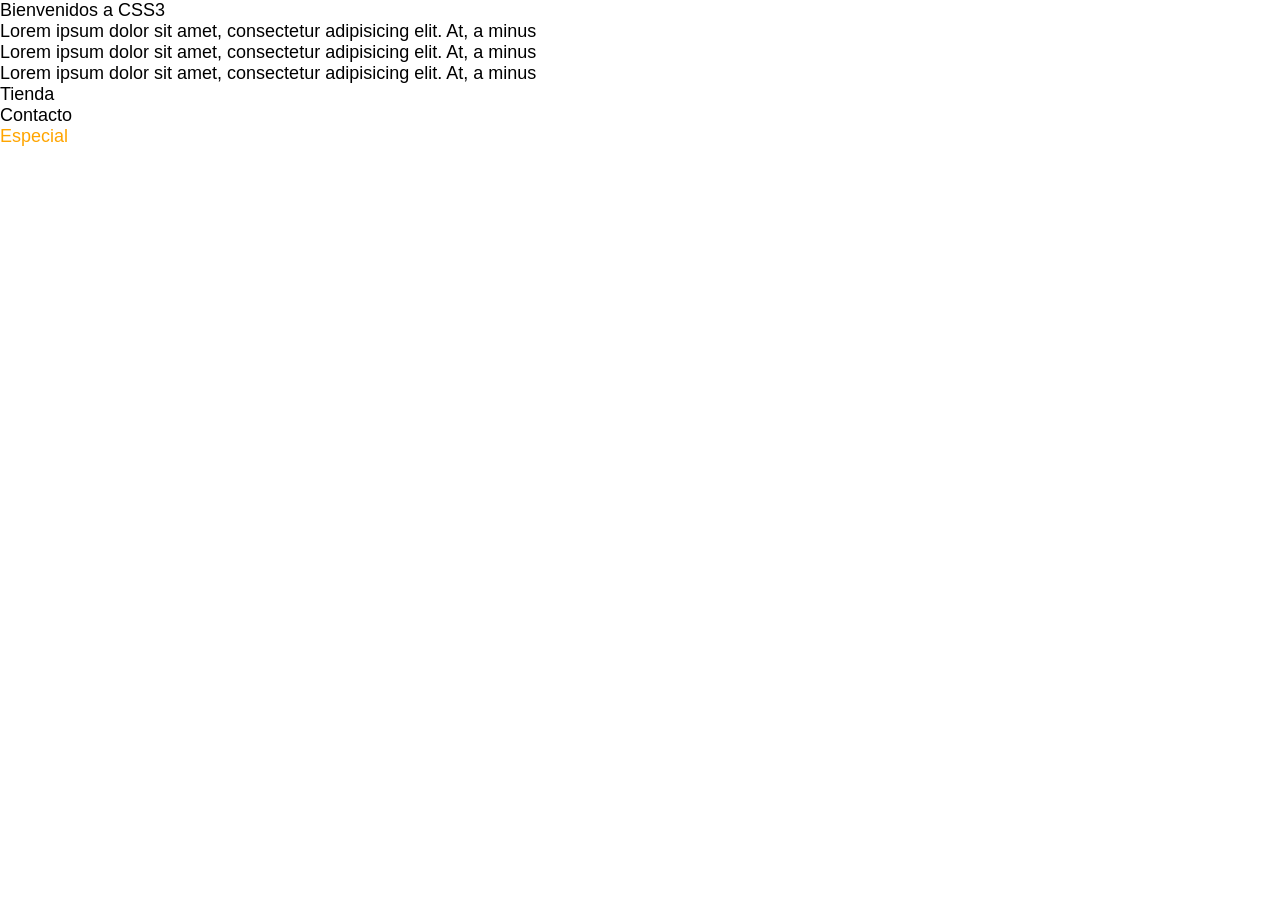
<file: CSS/16_06_2026/index.html>
<!doctype html>
<html lang="en">
	<head>
		<meta charset="UTF-8" />
		<meta name="viewport" content="width=device-width, initial-scale=1.0" />
		<link rel="stylesheet" href="style.css" />
		<title>Document</title>
	</head>
	<body>
		<h1 id="titulo">Bienvenidos a CSS3</h1>
		<p class="parrafo">
			Lorem ipsum dolor sit amet, consectetur adipisicing elit. At, a minus
		</p>
		<p>Lorem ipsum dolor sit amet, consectetur adipisicing elit. At, a minus</p>
		<p class="parrafo">
			Lorem ipsum dolor sit amet, consectetur adipisicing elit. At, a minus
		</p>
		<section>
			<h2 class="parrafo">Tienda</h2>
		</section>
		<section>
			<h2>Contacto</h2>
		</section>
		<h3 class="especial" id="especial" style="color: orange">Especial</h3>
	</body>
</html>
</file>
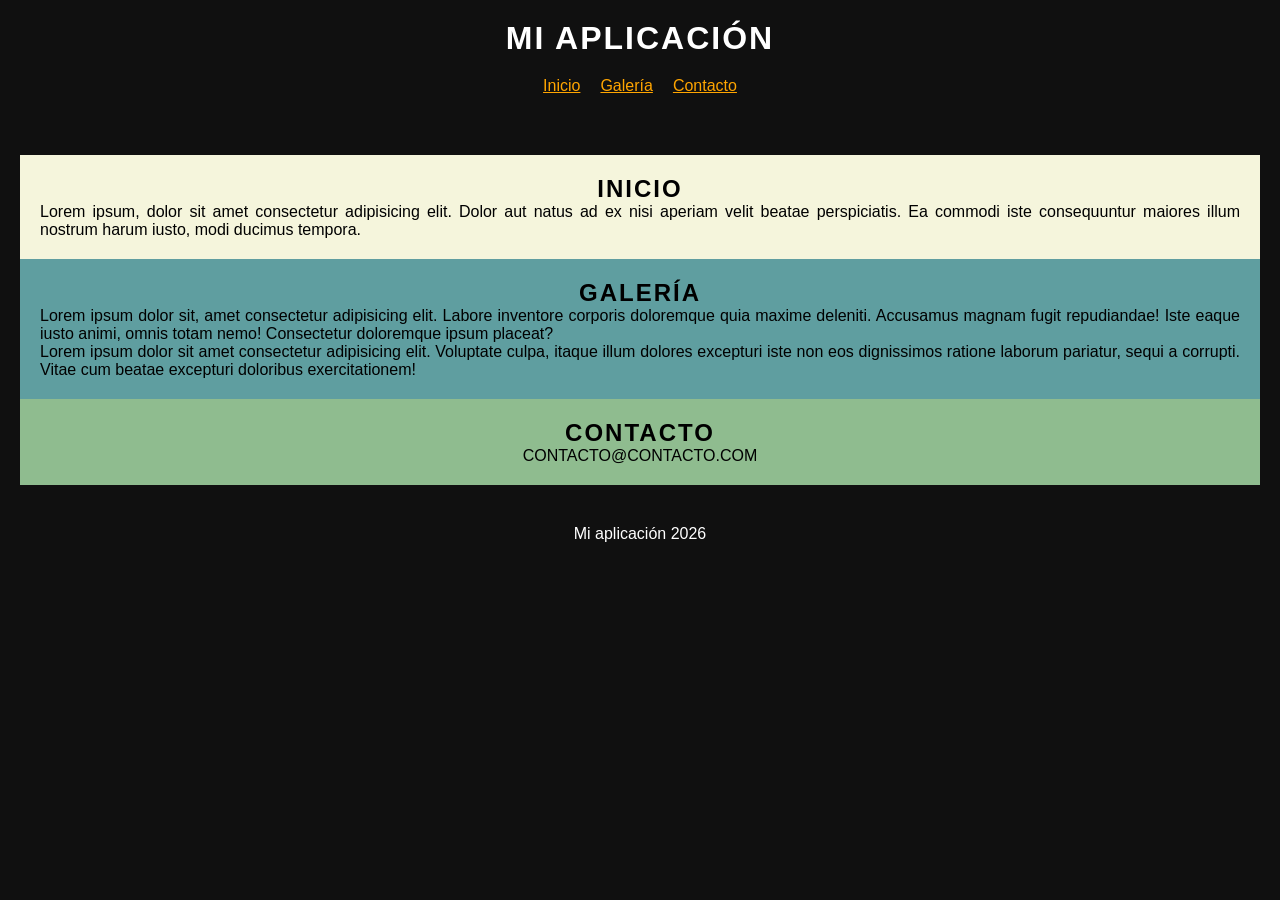
<file: CSS/18_06_2026/index.html>
<!doctype html>
<html lang="en">
	<head>
		<meta charset="UTF-8" />
		<meta name="viewport" content="width=device-width, initial-scale=1.0" />
		<link rel="stylesheet" href="style.css" />
		<title>Document</title>
	</head>
	<body>
		<header>
			<h1>Mi aplicación</h1>
			<nav>
				<ul>
					<li>
						<a href="#null">Inicio</a>
					</li>
					<li>
						<a href="#null">Galería</a>
					</li>
					<li>
						<a href="#null">Contacto</a>
					</li>
				</ul>
			</nav>
		</header>
		<main>
			<section id="inicio">
				<h2>Inicio</h2>
				<p>
					Lorem ipsum, dolor sit amet consectetur adipisicing elit. Dolor aut
					natus ad ex nisi aperiam velit beatae perspiciatis. Ea commodi iste
					consequuntur maiores illum nostrum harum iusto, modi ducimus tempora.
				</p>
			</section>
			<section id="galeria">
				<h2>Galería</h2>
				<p>
					Lorem ipsum dolor sit, amet consectetur adipisicing elit. Labore
					inventore corporis doloremque quia maxime deleniti. Accusamus magnam
					fugit repudiandae! Iste eaque iusto animi, omnis totam nemo!
					Consectetur doloremque ipsum placeat?
				</p>
				<p>
					Lorem ipsum dolor sit amet consectetur adipisicing elit. Voluptate
					culpa, itaque illum dolores excepturi iste non eos dignissimos ratione
					laborum pariatur, sequi a corrupti. Vitae cum beatae excepturi
					doloribus exercitationem!
				</p>
			</section>
			<section id="contacto">
				<h2>Contacto</h2>
				<a href="">contacto@contacto.com</a>
			</section>
		</main>
		<footer>
			<p>Mi aplicación 2026</p>
		</footer>
	</body>
</html>
</file>
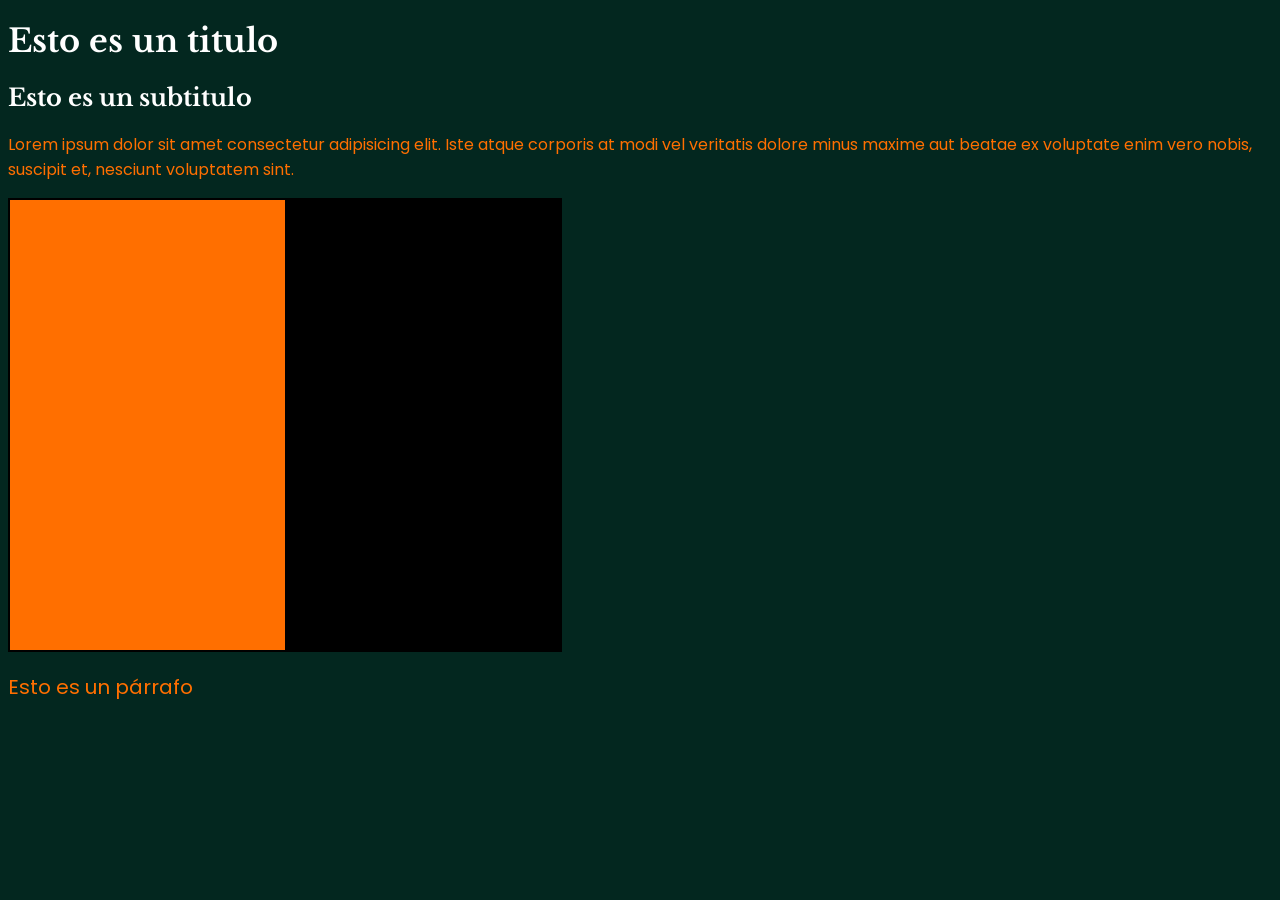
<file: CSS/23_06_2026/index.html>
<!doctype html>
<html lang="en">
	<head>
		<meta charset="UTF-8" />
		<meta name="viewport" content="width=device-width, initial-scale=1.0" />
		<link rel="stylesheet" href="style.css" />
		<link rel="preconnect" href="https://fonts.googleapis.com" />
		<link rel="preconnect" href="https://fonts.gstatic.com" crossorigin />
		<link
			href="https://fonts.googleapis.com/css2?family=Libre+Baskerville:ital,wght@0,400..700;1,400..700&family=Poppins:ital,wght@0,100;0,200;0,300;0,400;0,500;0,600;0,700;0,800;0,900;1,100;1,200;1,300;1,400;1,500;1,600;1,700;1,800;1,900&display=swap"
			rel="stylesheet"
		/>
		<title>Document</title>
	</head>
	<body>
		<h1>Esto es un titulo</h1>
		<h2>Esto es un subtitulo</h2>
		<p>
			Lorem ipsum dolor sit amet consectetur adipisicing elit. Iste atque
			corporis at modi vel veritatis dolore minus maxime aut beatae ex voluptate
			enim vero nobis, suscipit et, nesciunt voluptatem sint.
		</p>
		<div id="box">
			<div id="box-son"></div>
		</div>
		<section>
			<p>Esto es un párrafo</p>
		</section>
	</body>
</html>
</file>
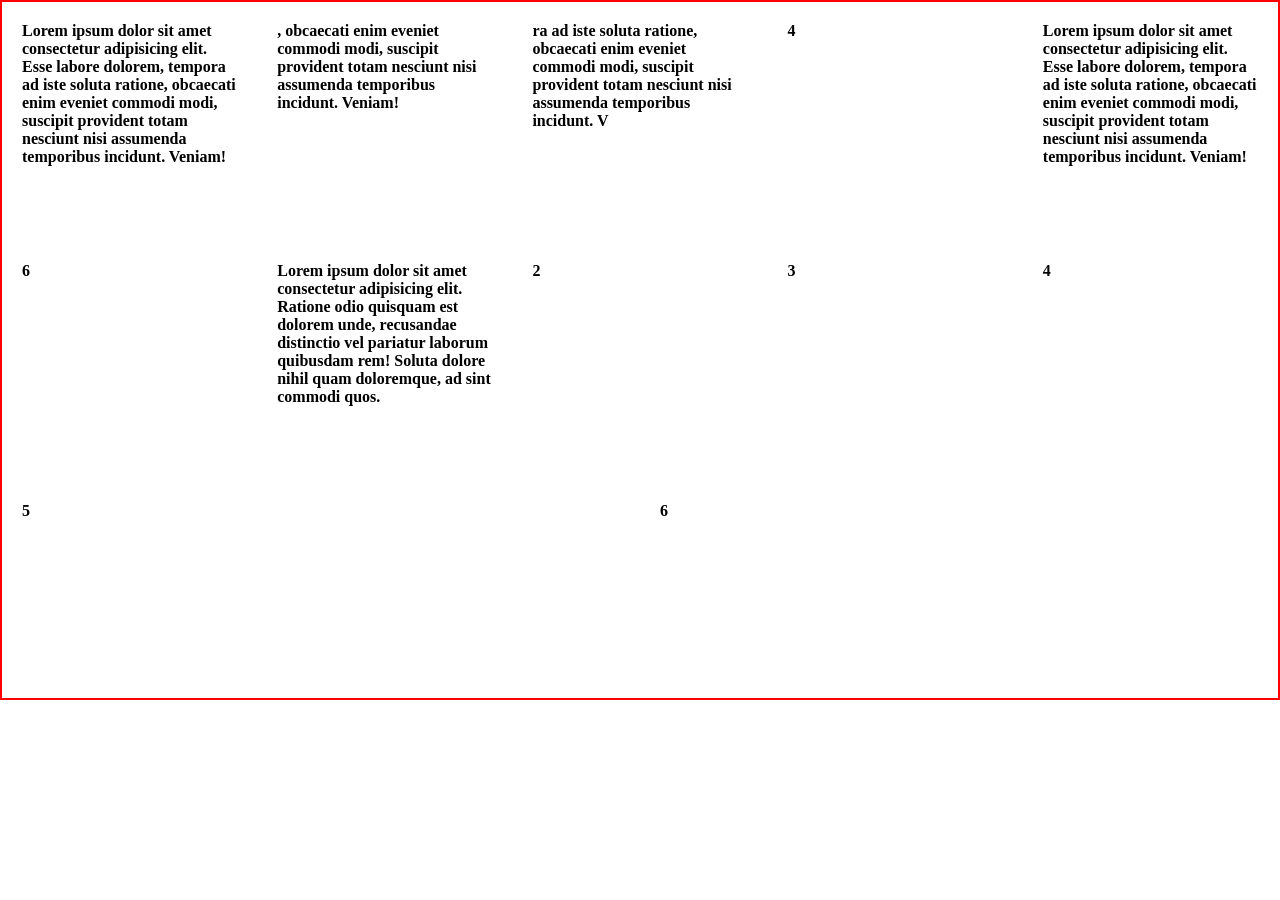
<file: CSS/25_06_2026/index.html>
<!doctype html>
<html lang="en">
	<head>
		<meta charset="UTF-8" />
		<meta name="viewport" content="width=device-width, initial-scale=1.0" />
		<link rel="stylesheet" href="style.css" />
		<title>Document</title>
	</head>
	<body>
		<div>Lorem ipsum dolor sit amet consectetur adipisicing elit. Esse labore dolorem, tempora ad iste soluta ratione, obcaecati enim eveniet commodi modi, suscipit provident totam nesciunt nisi assumenda temporibus incidunt. Veniam!</div>
		<div>, obcaecati enim eveniet commodi modi, suscipit provident totam nesciunt nisi assumenda temporibus incidunt. Veniam!</div>
		<div>ra ad iste soluta ratione, obcaecati enim eveniet commodi modi, suscipit provident totam nesciunt nisi assumenda temporibus incidunt. V</div>
		<div>4</div>
        <div>Lorem ipsum dolor sit amet consectetur adipisicing elit. Esse labore dolorem, tempora ad iste soluta ratione, obcaecati enim eveniet commodi modi, suscipit provident totam nesciunt nisi assumenda temporibus incidunt. Veniam!</div>
        <div>6</div>
        <div>Lorem ipsum dolor sit amet consectetur adipisicing elit. Ratione odio quisquam est dolorem unde, recusandae distinctio vel pariatur laborum quibusdam rem! Soluta dolore nihil quam doloremque, ad sint commodi quos.</div>
		<div>2</div>
		<div>3</div>
		<div>4</div>
        <div>5</div>
        <div>6</div>
	</body>
</html>
</file>
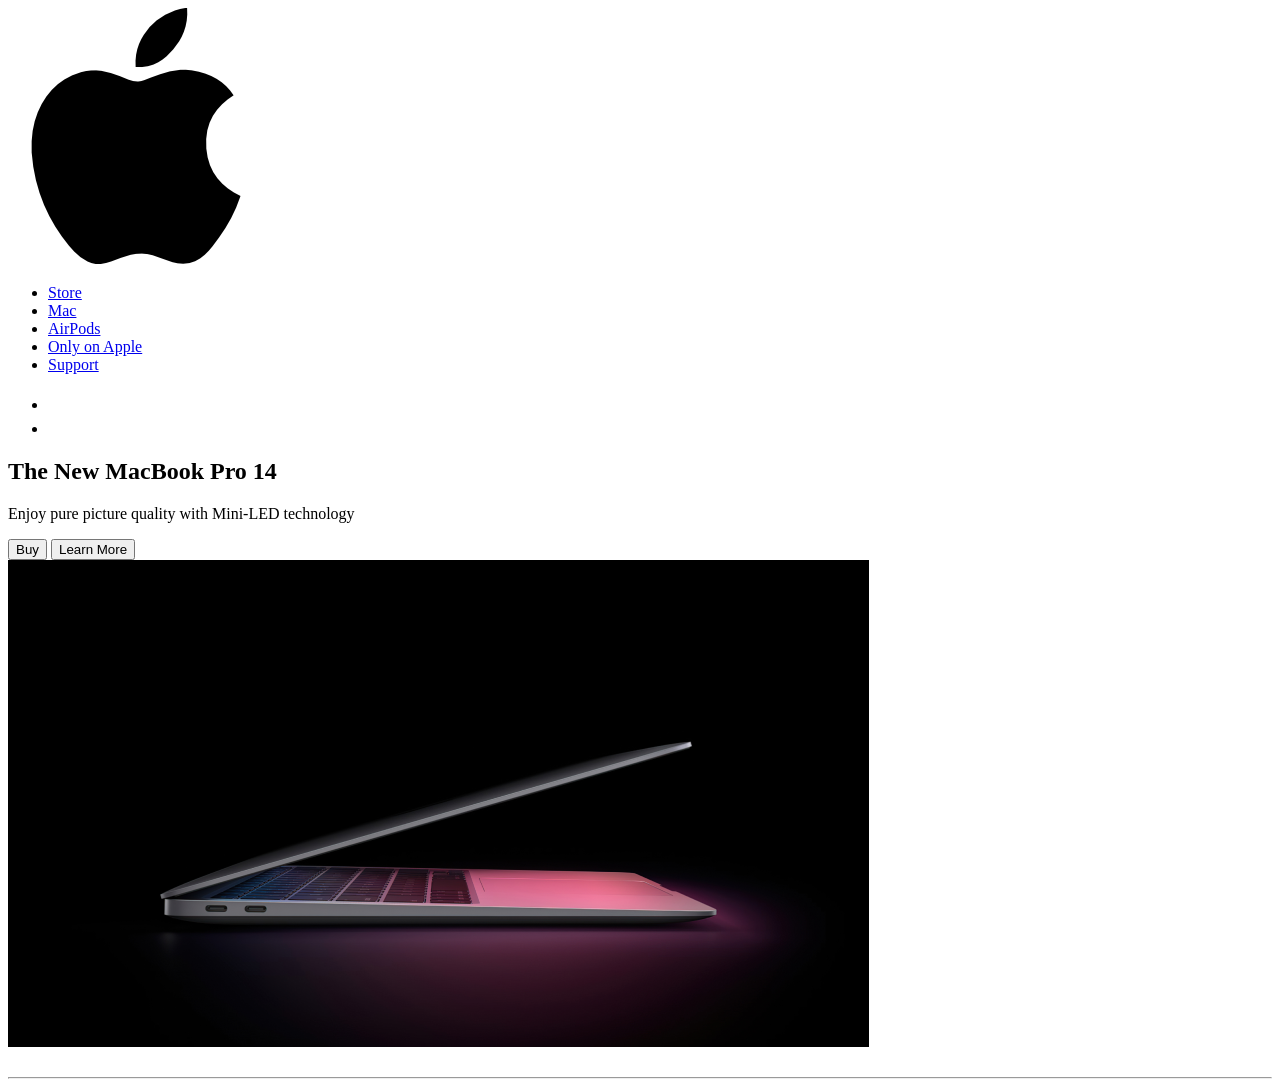
<file: HTML/11_06_2026/index.html>
<!doctype html>
<html lang="en">
	<head>
		<meta charset="UTF-8" />
		<meta name="viewport" content="width=device-width, initial-scale=1.0" />
		<meta
			name="description"
			content="Conoce las novedades de Apple. Compra el iPhone, iPad, Apple Watch, Mac y Apple TV. Encuentra accesorios y entretenimiento o habla con especialistas."
		/>
		<link
			rel="shortcut icon"
			href="./assets/icons/newlogo.png"
			type="image/png"
		/>
		<title>Apple</title>
	</head>
	<body>
		<header>
			<img src="./assets/icons/newlogo.png" alt="Logo de Apple" />
			<nav>
				<ul>
					<li>
						<a href="/store">Store</a>
					</li>
					<li>
						<a href="/mac">Mac</a>
					</li>
					<li>
						<a href="/airpods">AirPods</a>
					</li>
					<li>
						<a href="/only-on-apple">Only on Apple</a>
					</li>
					<li>
						<a href="/support">Support</a>
					</li>
				</ul>
			</nav>
			<nav>
				<ul>
					<li>
						<a href="/search">
							<img src="./assets/icons/magnifier.png" alt="Magnifier icon" />
						</a>
					</li>
					<li>
						<a href="/shop">
							<img src="./assets/icons/bag.png" alt="Bag icon" />
						</a>
					</li>
				</ul>
			</nav>
			<section id="hero">
				<h1>The New MacBook Pro 14</h1>
				<p>Enjoy pure picture quality with Mini-LED technology</p>
				<div>
					<button>Buy</button>
					<button>Learn More</button>
				</div>
				<img src="./assets/images/macbook-air.png" alt="Macbook air 14" />
			</section>
		</header>
		<main>
			<section></section>
			<section></section>
			<section></section>
			<section></section>
		</main>
		<footer></footer>

      <!--   ETIQUETAS PROHIBIDAS -->
		<br />

		<hr />
	</body>
</html>
</file>
<file: CSS/16_06_2026/style.css>
/* SELECTOR UNIVERSAL */
* {
	font-size: 18px;
	padding: 0;
	margin: 0;
	box-sizing: border-box;
	font-weight: 200;
	font-family: "Segoe UI", Tahoma, Geneva, Verdana, sans-serif;
}

/* SELECTOR POR ETIQUETA -> ESTILOS GENERALES */
/* body {
	background-color: rgb(20, 20, 20);
	color: white;
} */

/* p {
	color: orange;
} */

/* SELECTOR POR CLASE */
/* .parrafo {
	color: red;
} */

/* SELECTOR POR ID */
/* #titulo{
    color: pink
} */

#especial {
	color: blue;
}

.especial {
	color: red;
}

h3 {
	color: green;
}
</file>
<file: CSS/18_06_2026/style.css>
/* RESET */
* {
	margin: 0;
	padding: 0;
	box-sizing: border-box;
	font-family: "Segoe UI", Tahoma, Geneva, Verdana, sans-serif;
}

/* ESTILOS GENERALES */
body {
	color: white;
	background-color: rgb(16, 16, 16);
}

a {
	color: inherit;
	text-decoration: none;
}

ul {
	list-style-type: none;
}

h1,
h2,
h3 {
	text-transform: uppercase;
	letter-spacing: 2px;
}

/* COMBINADOR DE HIJO
#contacto > a {
	border: 2px solid red;
}

COMBINADOR DE DESCENDIENTES
header a {
	color: orange;
} */

/* HEADER */
header {
	padding: 20px;
}

header h1 {
	text-align: center;
}

header ul {
	display: flex;
	gap: 20px;
	justify-content: center;
	align-items: center;
	padding: 20px;
}

header a {
	text-decoration: underline;
	color: orange;
}

/* MAIN */
main {
	padding: 20px;
}

main #inicio {
	background-color: beige;
	color: black;
	padding: 20px;
}

main #galeria {
	background-color: cadetblue;
	color: black;
	padding: 20px;
}

main #contacto {
	background-color: darkseagreen;
	color: black;
	padding: 20px;
	display: flex;
	flex-direction: column;
	justify-content: center;
	align-items: center;
}

main > #contacto > a {
	text-transform: uppercase;
}

main p {
	text-align: justify;
}

main h2 {
	text-align: center;
}

/* FOOTER */
footer{
    padding: 20px;
    text-align: center;
}
</file>
<file: CSS/23_06_2026/style.css>
:root {
	font-size: 16px;
}

body {
	background-color: #03271f;
	color: white;
    font-family: "Poppins", sans-serif;
}

h1,h2,h3{
    font-family: "Libre Baskerville", serif;
}

section {
	font-size: 20px;
}

p {
	font-size: 1em;
	color: #ff6f00;
}

#box {
	width: 550px;
	height: 50vh;
	border: 2px solid #000000;
	background-color: #000000;
}

#box-son {
	height: 100%;
	width: 50%;
	background-color: #ff6f00;
}
</file>
<file: CSS/25_06_2026/style.css>
* {
	margin: 0;
	padding: 0;
	box-sizing: border-box;
}

body {
	height: 700px;
	border: 2px solid red;
	display: flex;
	flex-direction: row;
	justify-content: center;
	align-items: center;
	gap: 40px;
	flex-wrap: wrap;
	padding: 20px;
}

div {
	width: 200px;
	height: 200px;
	font-size: 16px;
	font-weight: 900;
	color: black;
	flex-grow: 1;
}
</file>
